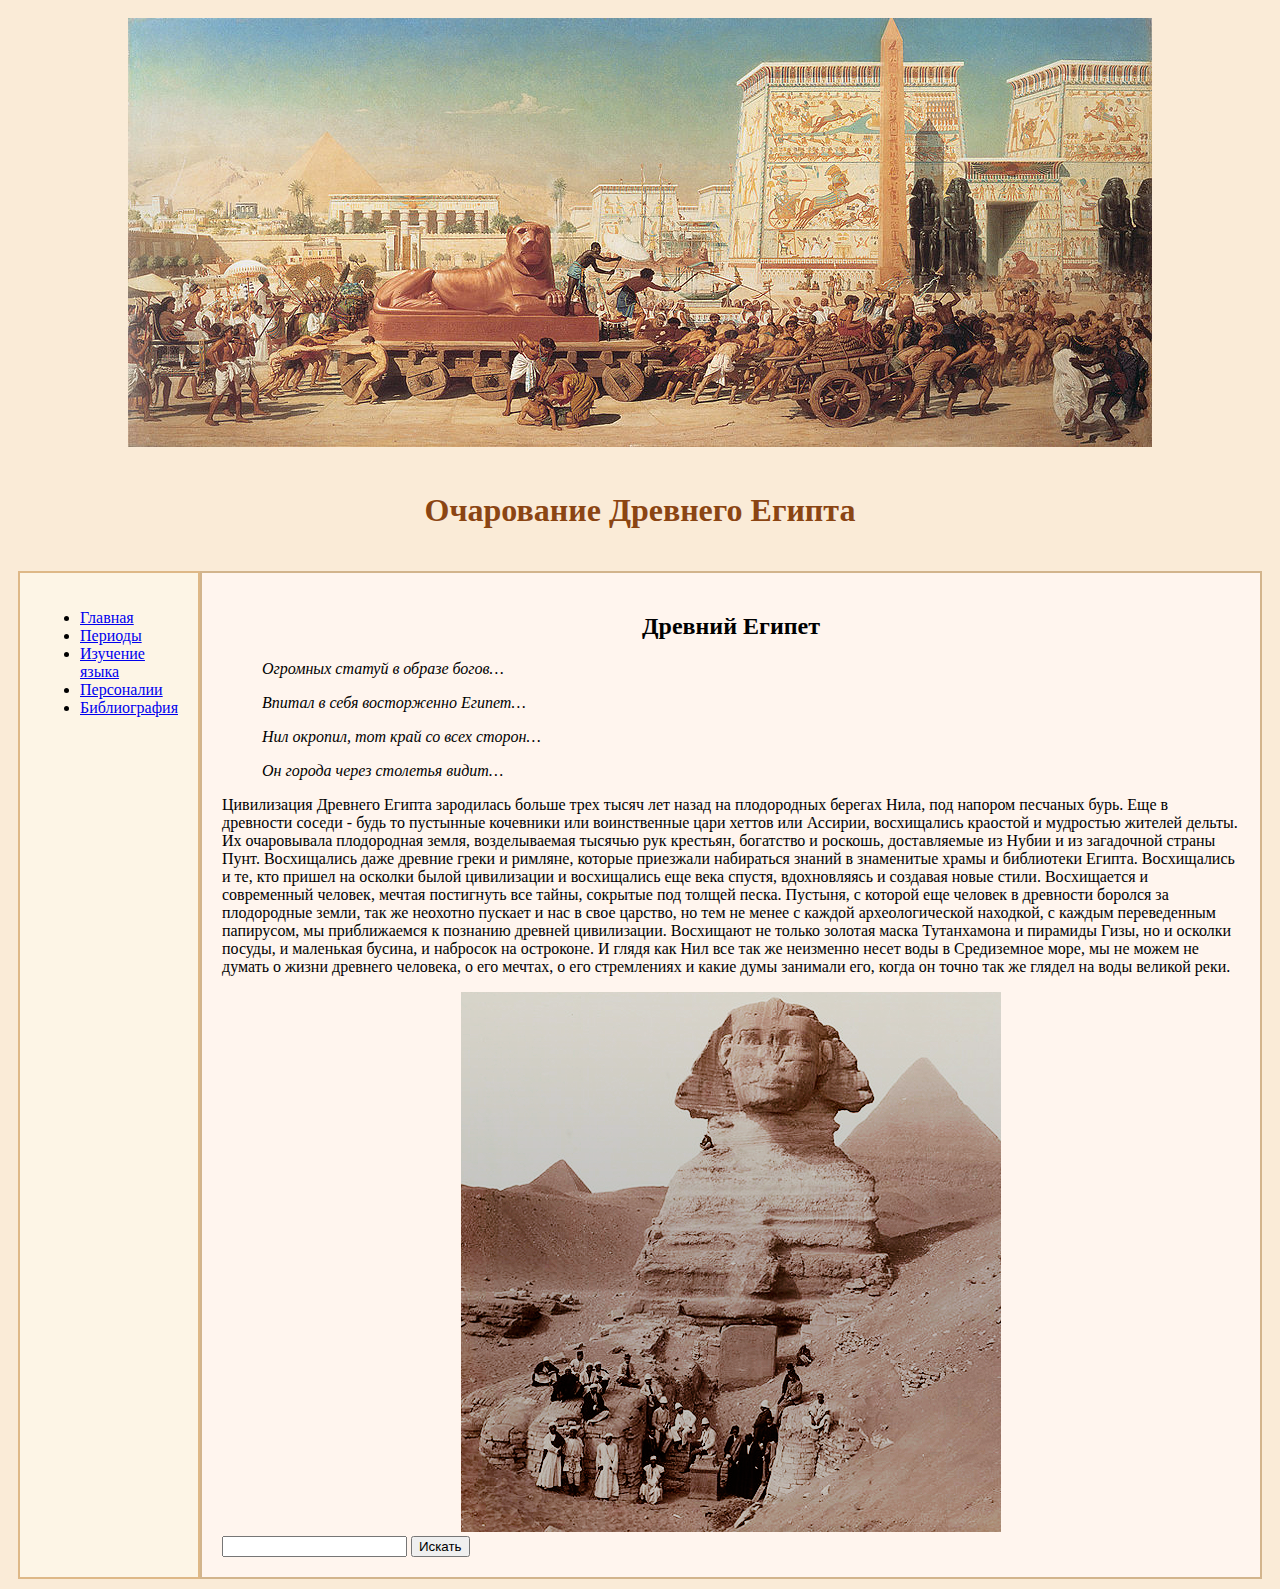
<file: index.html>
<!doctype html>
<html>
    <head>
        <meta charset="utf-8">
        <title>Очарование Древнего Египта</title>
        <link href="style.css" rel="stylesheet">
    </head>
    <body>
        <center>
        <header>
            <img src="Edward_Poynter_-_Israel_in_Egypt.jpg">
            <h1>Очарование Древнего Египта</h1>
        </header>
        </center>
        <div id="flex">
            <nav>
                <ul>
                    <li><a href="index.html">Главная</a></li>
                    <li><a href="date.html">Периоды</a></li>
                    <li><a href="learning.html">Изучение языка</a></li>
                    <li><a href="persona.html">Персоналии</a></li>
                    <li><a href="biblio.html">Библиография</a></li>
                </ul>
            </nav>
            <main>
                <center>
                <h2>Древний Египет</h2>
                </center>
                <ol>
                    <i><p>Огромных статуй в образе богов…</p>
                        <p>Впитал в себя восторженно Египет…</p>
<p>Нил окропил, тот край со всех сторон…</p>
<p>Он города через столетья видит…</p></i>
</ol>
                <p>Цивилизация Древнего Египта зародилась больше трех тысяч лет назад на плодородных берегах Нила, под напором песчаных бурь. Еще в древности соседи - будь то пустынные кочевники
                или воинственные цари хеттов или Ассирии, восхищались краостой и мудростью жителей дельты.
                Их очаровывала плодородная земля, возделываемая тысячью рук крестьян, богатство и роскошь, доставляемые из Нубии и из загадочной страны Пунт.
                Восхищались даже древние греки и римляне, которые приезжали набираться знаний в знаменитые храмы и библиотеки Египта. Восхищались и те,
                кто пришел на осколки былой цивилизации и восхищались еще века спустя, вдохновляясь и создавая новые стили.
                Восхищается и современный человек, мечтая постигнуть все тайны, сокрытые под толщей песка. Пустыня, с которой еще человек в древности боролся за плодородные земли, так же неохотно пускает и нас в свое царство, но тем не менее
                с каждой археологической находкой, с каждым переведенным папирусом, мы приближаемся к познанию древней цивилизации.
                Восхищают не только золотая маска Тутанхамона и пирамиды Гизы, но и осколки посуды, и маленькая бусина, и набросок на остроконе. И глядя как Нил все так же неизменно несет воды в Средиземное море, мы не можем не думать о жизни древнего человека,
                о его мечтах, о его стремлениях и какие думы занимали его, когда он точно так же глядел на воды великой реки.
                 </p>
                <center>
                    <img src="44075fdadd9852399b293b26fb77c02300283aab.png">
                </center>
                <form action="https://www.google.com/search" method="get">
                    <input type="text" name="q">
                    <input type="submit" value="Искать">
                </form>
            </main>
        </div>
    </body>
</html>
</file>
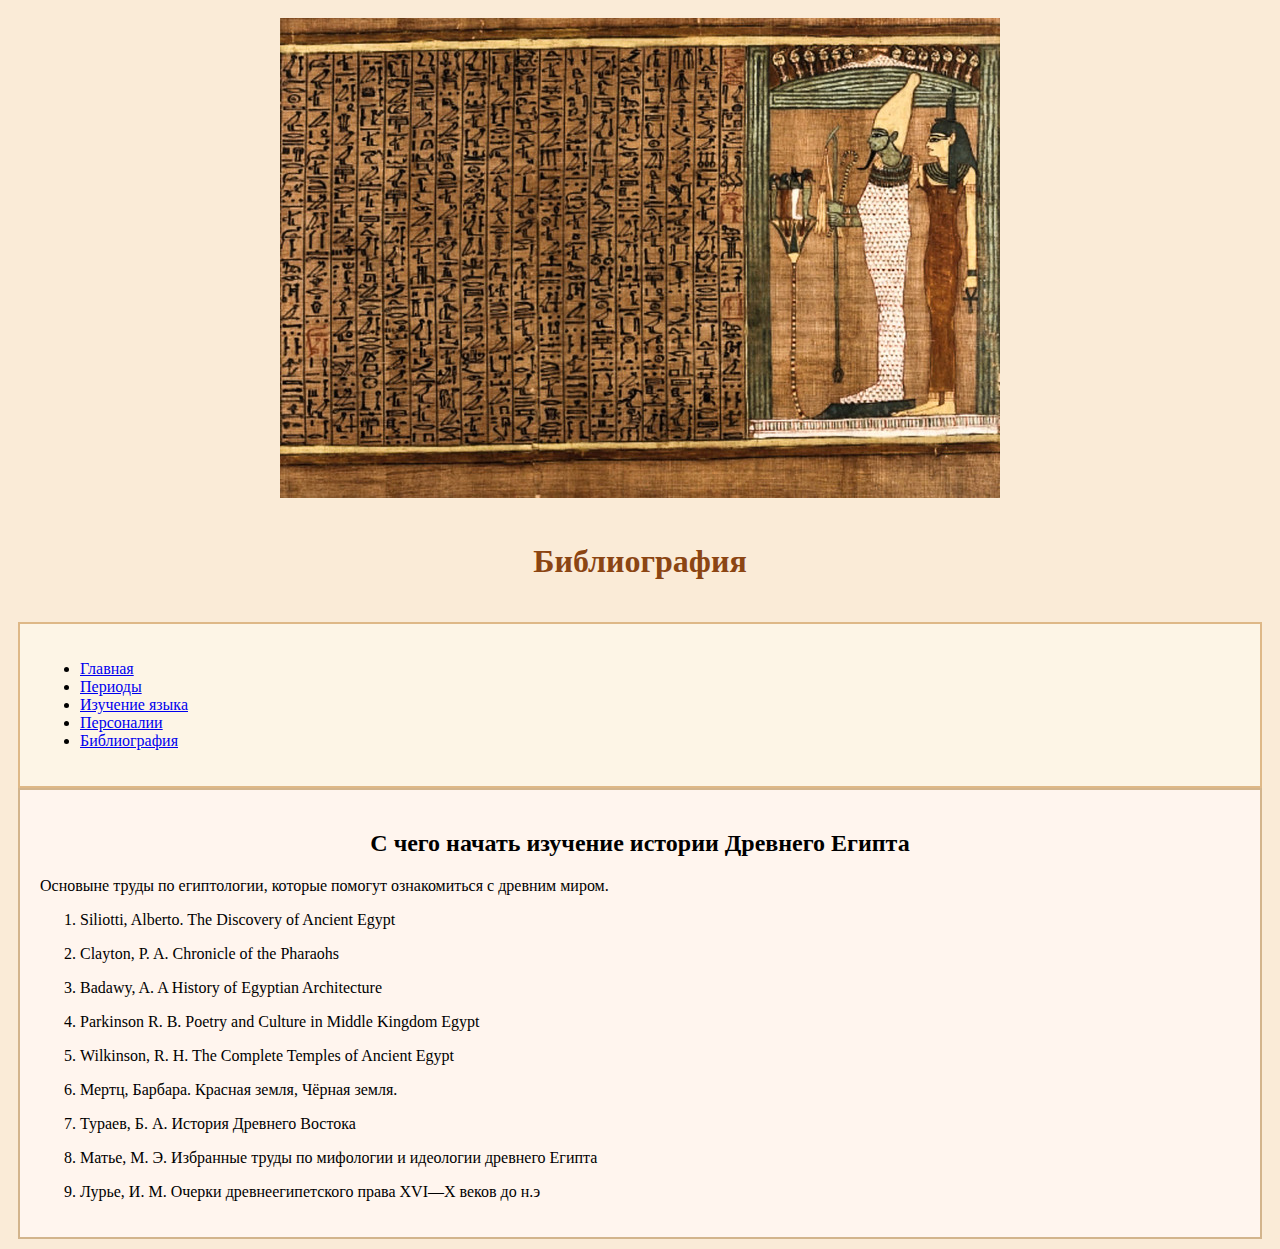
<file: biblio.html>
<!doctype html>
<html>
    <head>
        <meta charset="utf-8">
        <title>Библиография</title>
        <link href="style.css" rel="stylesheet">
    </head>
    <body>
        <center>
        <header>
            <img src="posts_page_1b66da4ce4.jpg">
            <h1>Библиография</h1>
        </header>
        </center>
        <div>
            <nav>
                <ul>
                    <li><a href="index.html">Главная</a></li>
                    <li><a href="date.html">Периоды</a></li>
                    <li><a href="learning.html">Изучение языка</a></li>
                    <li><a href="persona.html">Персоналии</a></li>
                    <li><a href="biblio.html">Библиография</a></li>
                </ul>
            </nav>
            <main>
                <center>
                 <h2>С чего начать изучение истории Древнего Египта</h2>
                 </center>
                 <p>
                   Основыне труды по египтологии, которые помогут ознакомиться с древним миром.  
                 </p>
                 <ol>
                     <li><p>Siliotti, Alberto. The Discovery of Ancient Egypt</p></li>
                     <li><p>Clayton, P. A. Chronicle of the Pharaohs</p></li>
                     <li><p>Badawy, A. A History of Egyptian Architecture</p></li>
                     <li><p>Parkinson R. B. Poetry and Culture in Middle Kingdom Egypt</p></li>
                     <li><p>Wilkinson, R. H. The Complete Temples of Ancient Egypt</p></li>
                     <li><p>Мертц, Барбара. Красная земля, Чёрная земля.</p></li>
                     <li><p>Тураев, Б. А. История Древнего Востока</p></li>
                     <li><p>Матье, М. Э. Избранные труды по мифологии и идеологии древнего Египта</p></li>
                     <li><p>Лурье, И. М. Очерки древнеегипетского права XVI—X веков до н.э</p></li>
                 </ol>
            </main>
        </div>
    </body>
</html>
</file>
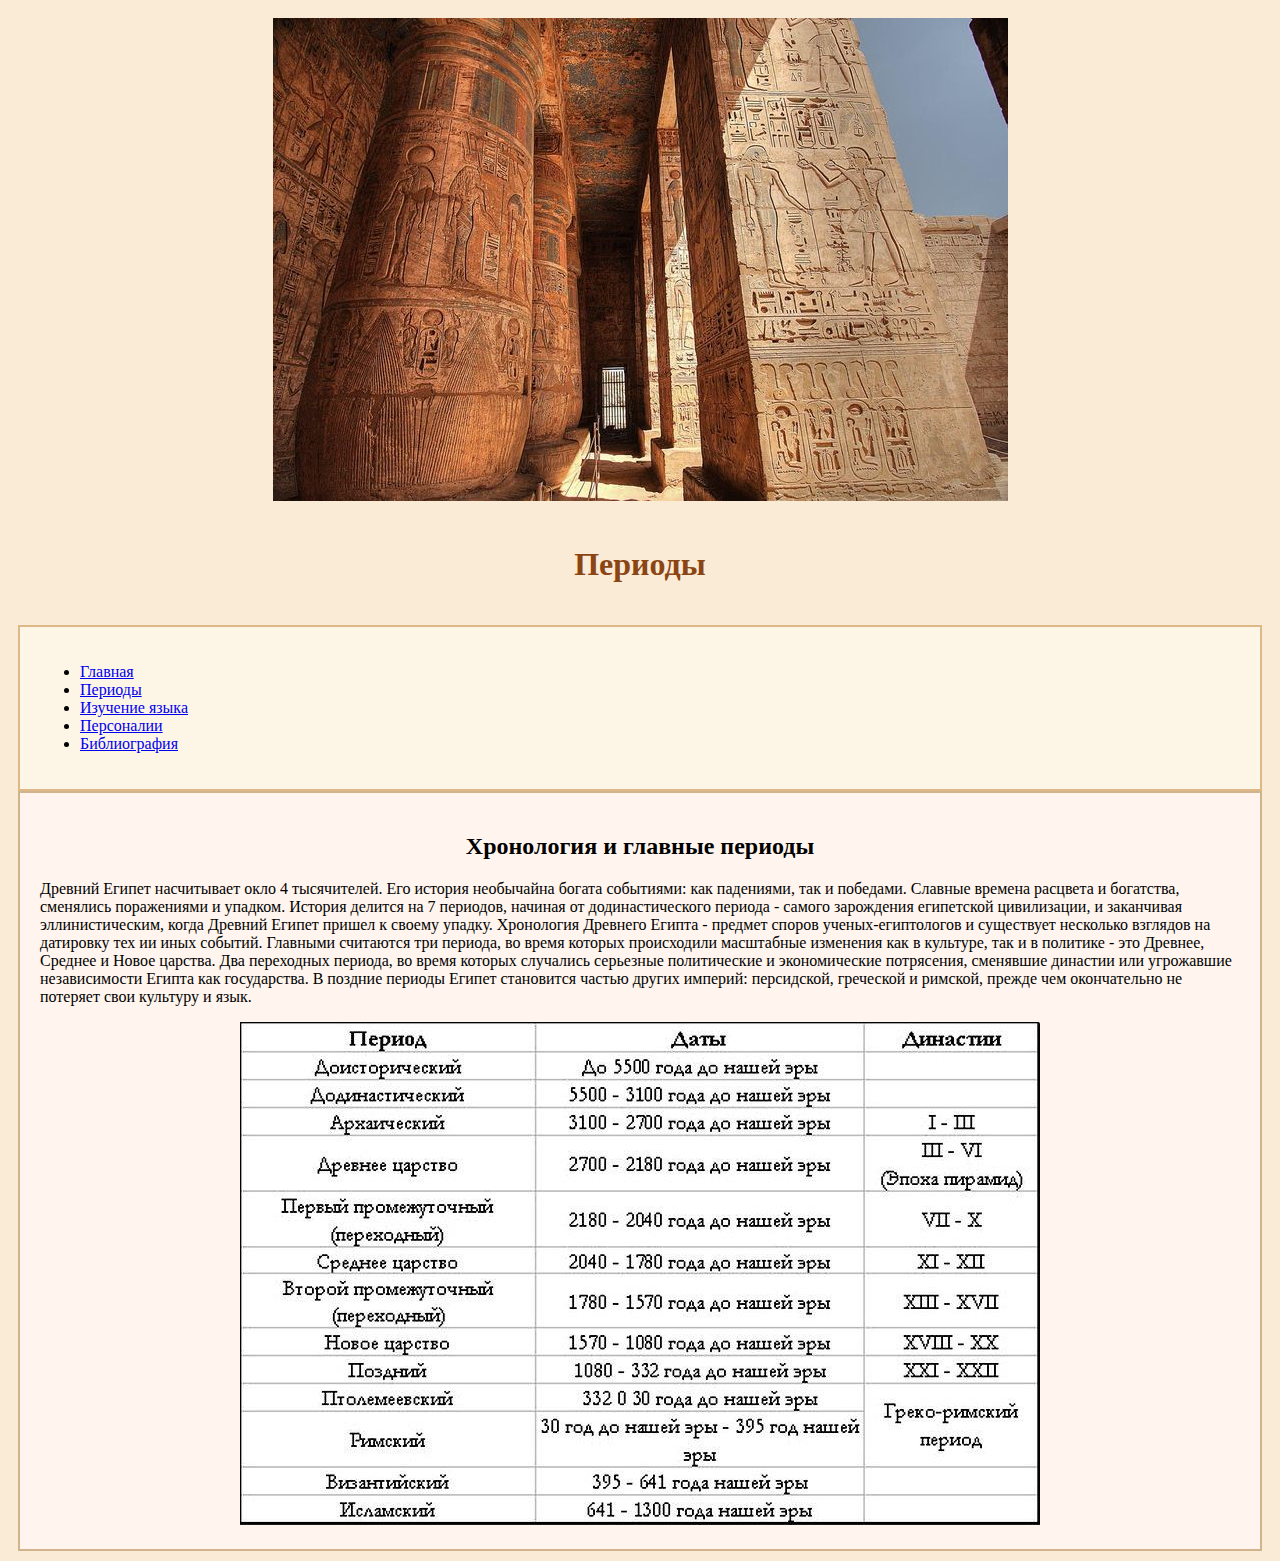
<file: date.html>
<!doctype html>
<html>
    <head>
        <meta charset="utf-8">
        <title>Периоды</title>
        <link href="style.css" rel="stylesheet">
    </head>
    <body>
        <center>
        <header>
            <img src="7131ca232d677b70a0d1a4dec496ee6f.jpg">
            <h1>Периоды</h1>
        </header>
        </center>
        <div>
            <nav>
                <ul>
                    <li><a href="index.html">Главная</a></li>
                    <li><a href="date.html">Периоды</a></li>
                    <li><a href="learning.html">Изучение языка</a></li>
                    <li><a href="persona.html">Персоналии</a></li>
                    <li><a href="biblio.html">Библиография</a></li>
                </ul>
            </nav>
            <main>
                <center>
                 <h2>Хронология и главные периоды</h2>
                 </center>
                 <p>Древний Египет насчитывает окло 4 тысячителей. Его история необычайна богата событиями: как падениями, так и победами. Славные времена расцвета и богатства, сменялись поражениями и упадком.
                 История делится на 7 периодов, начиная от додинастического периода - самого зарождения египетской цивилизации, и заканчивая эллинистическим, когда Древний Египет пришел к своему упадку. Хронология Древнего Египта -
                 предмет споров ученых-египтологов и существует несколько взглядов на датировку тех ии иных событий. Главными считаются три периода, во время которых происходили масштабные изменения как в культуре, так и в политике - это Древнее, Среднее и Новое царства.
                 Два переходных периода, во время которых случались серьезные политические и экономические потрясения, сменявшие династии или угрожавшие независимости Египта как государства. В поздние периоды Египет становится частью других империй:
                 персидской, греческой и римской, прежде чем окончательно не потеряет свои культуру и язык.</p>
                 <center>
                 <img src="tmp-5c17e4a2-1cbe-462f-96c6-7f6afcfa4453.jpg">
                 </center>
            </main>
        </div>
    </body>
</html>
</file>
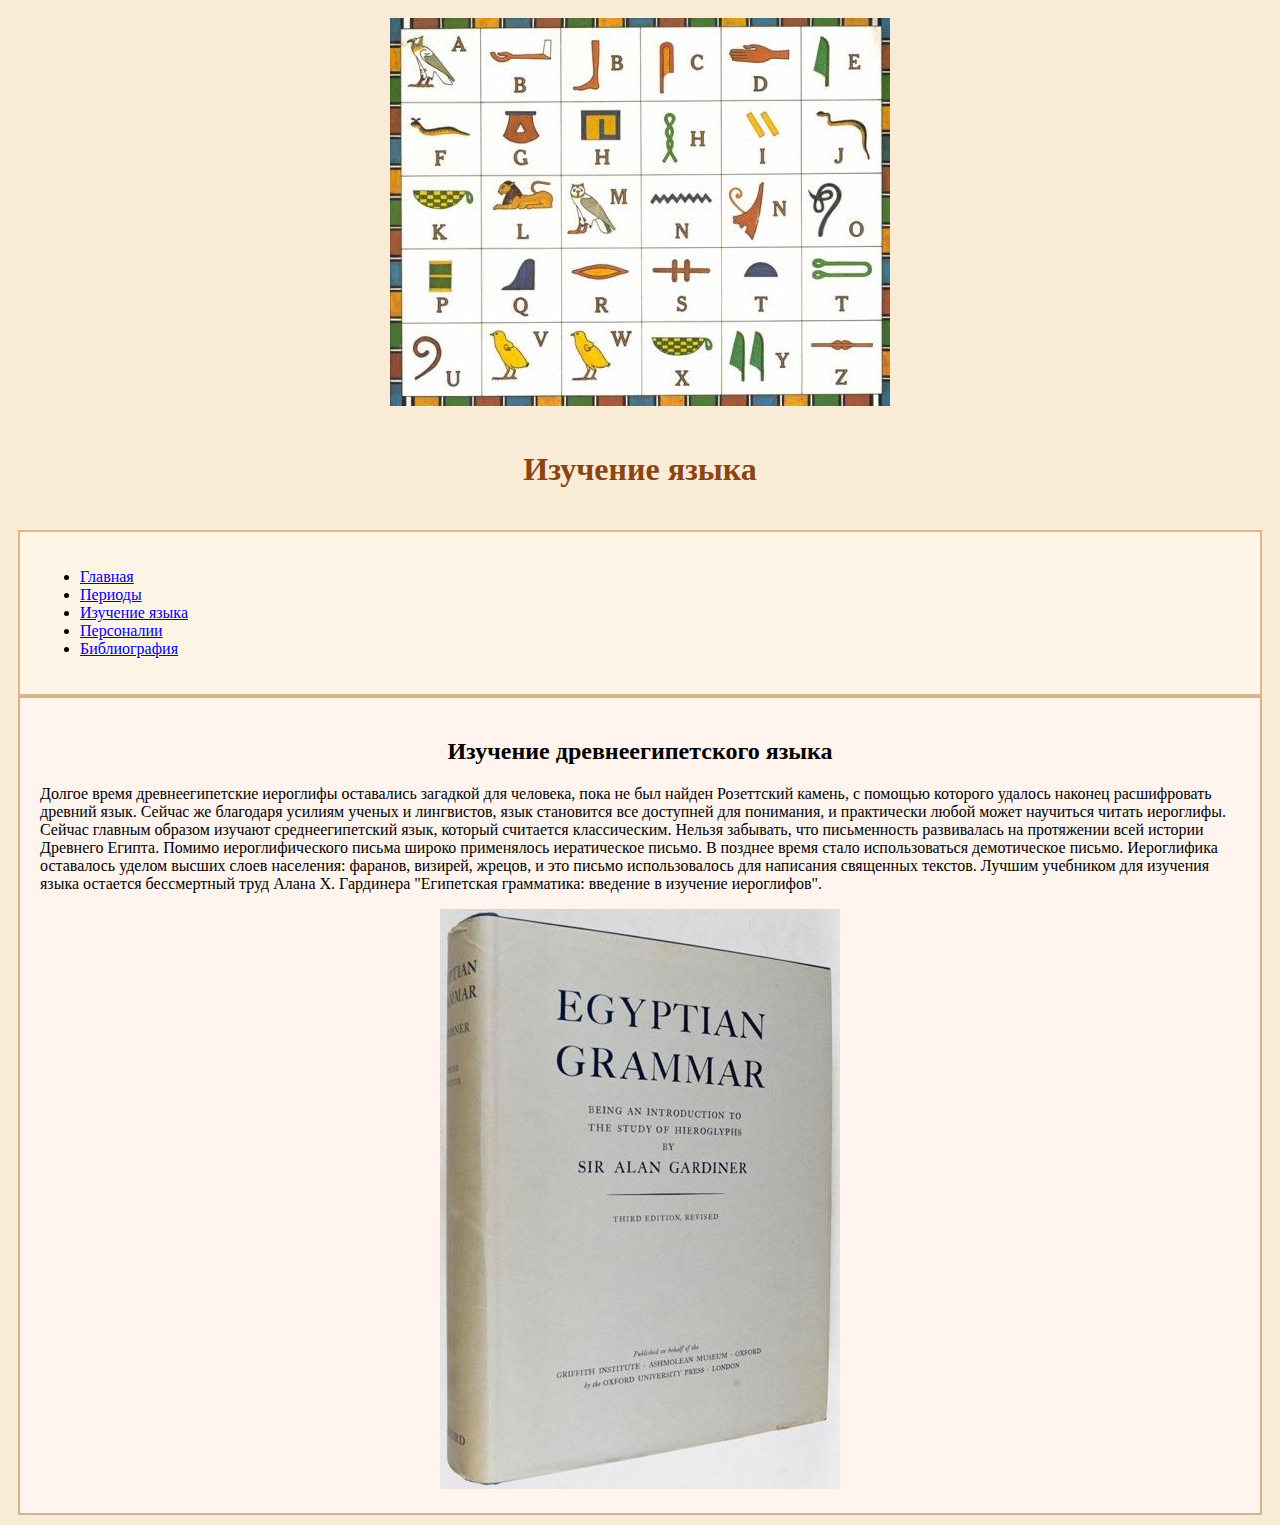
<file: learning.html>
<!doctype html>
<html>
    <head>
        <meta charset="utf-8">
        <title>Изучение языка</title>
        <link href="style.css" rel="stylesheet">
    </head>
    <body>
        <center>
        <header>
            <img src="b0ef6bc4dc2df0cbd17202184565c391.jpg">
            <h1>Изучение языка</h1>
        </header>
        </center>
        <div>
            <nav>
                <ul>
                    <li><a href="index.html">Главная</a></li>
                    <li><a href="date.html">Периоды</a></li>
                    <li><a href="learning.html">Изучение языка</a></li>
                    <li><a href="persona.html">Персоналии</a></li>
                    <li><a href="biblio.html">Библиография</a></li>
                </ul>
            </nav>
            <main>
                <center>
                 <h2>Изучение древнеегипетского языка</h2>
                 </center>
                 <p>
                     Долгое время древнеегипетские иероглифы оставались загадкой для человека, пока не был найден Розеттский камень, с помощью которого удалось наконец расшифровать древний язык. Сейчас же благодаря усилиям ученых и лингвистов,
                     язык становится все доступней для понимания, и практически любой может научиться читать иероглифы. Сейчас главным образом изучают среднеегипетский язык, который считается классическим. Нельзя забывать, что письменность развивалась
                     на протяжении всей истории Древнего Египта. Помимо иероглифического письма широко применялось иератическое письмо. В позднее время стало использоваться демотическое письмо. Иероглифика оставалось уделом высших слоев населения: фаранов,
                     визирей, жрецов, и это письмо использовалось для написания священных текстов.
                     Лучшим учебником для изучения языка остается бессмертный труд Алана Х. Гардинера "Египетская грамматика: введение в изучение иероглифов".
                 <center>

                 </p>
                 <img src="EUu_l6cWkAEF1tW.jpg">
                 </center>
            </main>
        </div>
    </body>
</html>
</file>
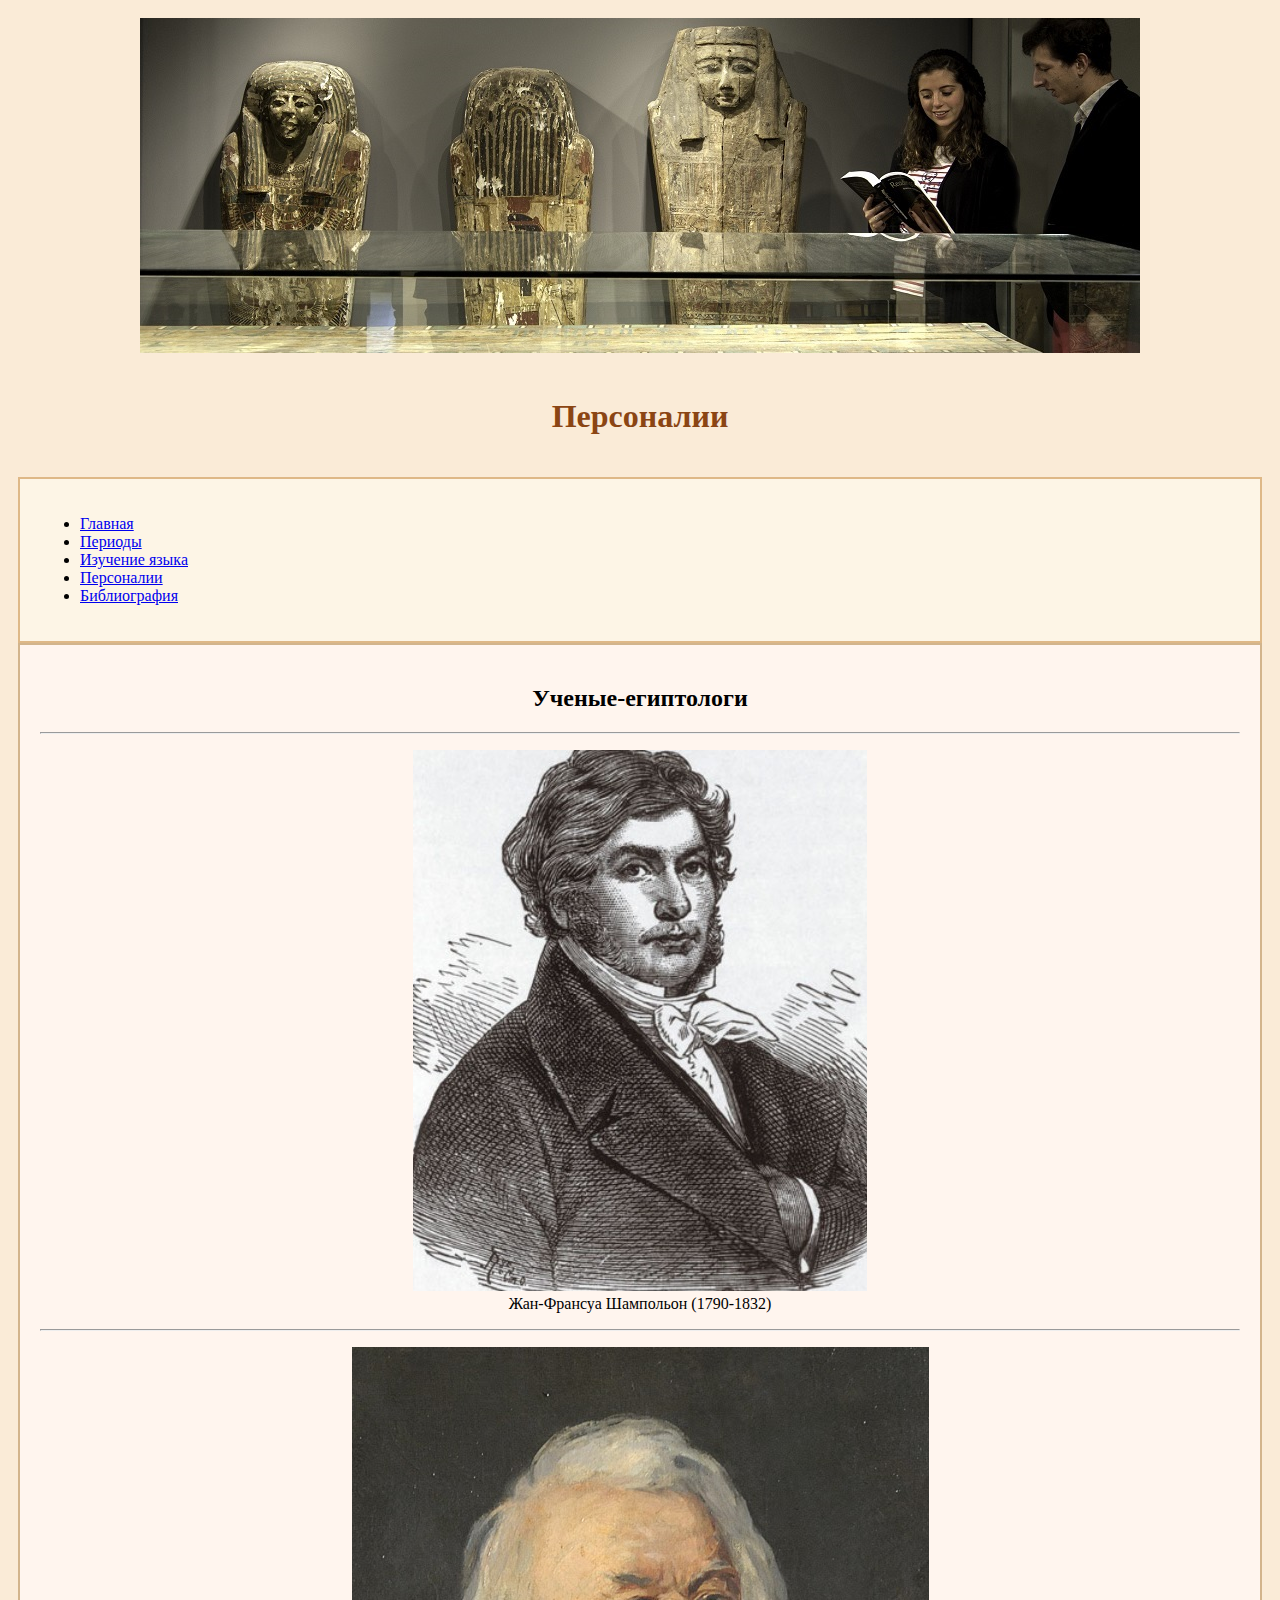
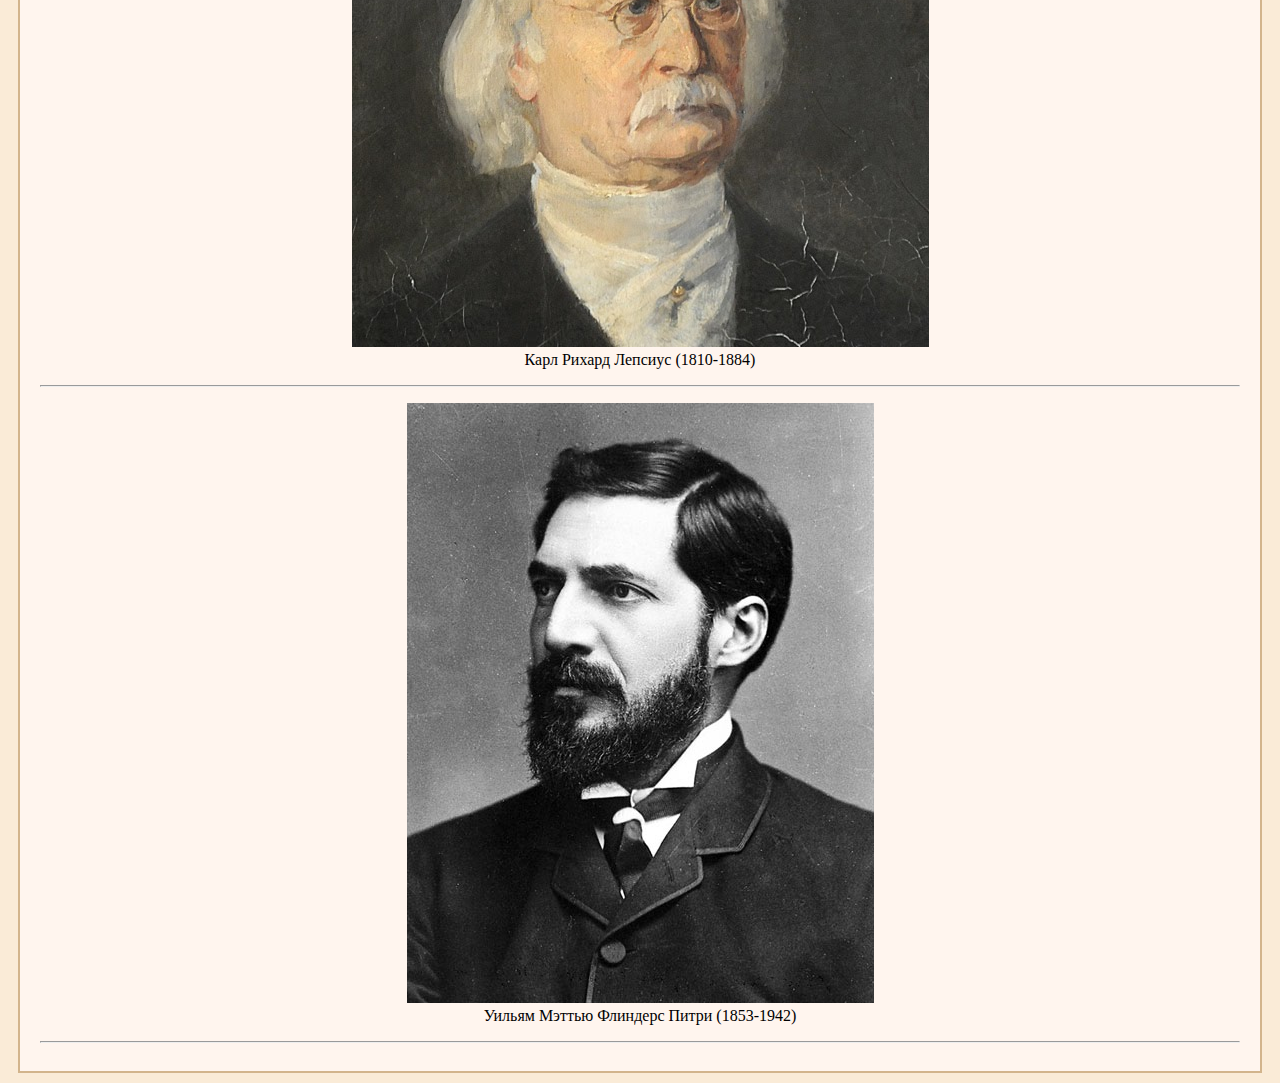
<file: persona.html>
<!doctype html>
<html>
    <head>
        <meta charset="utf-8">
        <title>Персоналии</title>
        <link href="style.css" rel="stylesheet">
    </head>
    <body>
        <center>
        <header>
            <img src="egyptology-ma.jpg">
            <h1>Персоналии</h1>
        </header>
        </center>
        <div>
            <nav>
                <ul>
                    <li><a href="index.html">Главная</a></li>
                    <li><a href="date.html">Периоды</a></li>
                    <li><a href="learning.html">Изучение языка</a></li>
                    <li><a href="persona.html">Персоналии</a></li>
                    <li><a href="biblio.html">Библиография</a></li>
                </ul>
            </nav>
            <main>
                <center>
                 <h2>Ученые-египтологи</h2>
                 </center>
                 <hr>
                 <center>
                 <figure>
                 <img src="79.jpg">
                 <figcaption>Жан-Франсуа Шампольон (1790-1832)</figcaption>
                 <figure>
                     </center>
                     <hr>
                     <center>
                 <figure>
                 <img src="g_c_lepsius_oelbild_01.jpg">
                 <figcaption>Карл Рихард Лепсиус (1810-1884)</figcaption>
                 <figure>
                     </center>
                     <hr>
                      <center>
                 <figure>
                 <img src="bsba360302244l.jpg">
                 <figcaption>Уильям Мэттью Флиндерс Питри (1853-1942)</figcaption>
                 <figure>
                     </center>
                     <hr>
            </main>
        </div>
    </body>
</html>
</file>
<file: style.css>
body {
    background-color:#FAEBD7;
    padding: 10px;
    margin-bottom: -7px;

}
#flex {
    display: flex;
    flex-direction: row;
}

nav {
    background-color: #FDF5E6;
    border: 2px double #DEB887;
    padding: 20px;

}
main {
    background-color: #FFF5EE;
    border: 2px solid #D2B48C;
    padding: 20px;
}
h1 {
    color: #8B4513;
    padding: 20px;
}
</file>
